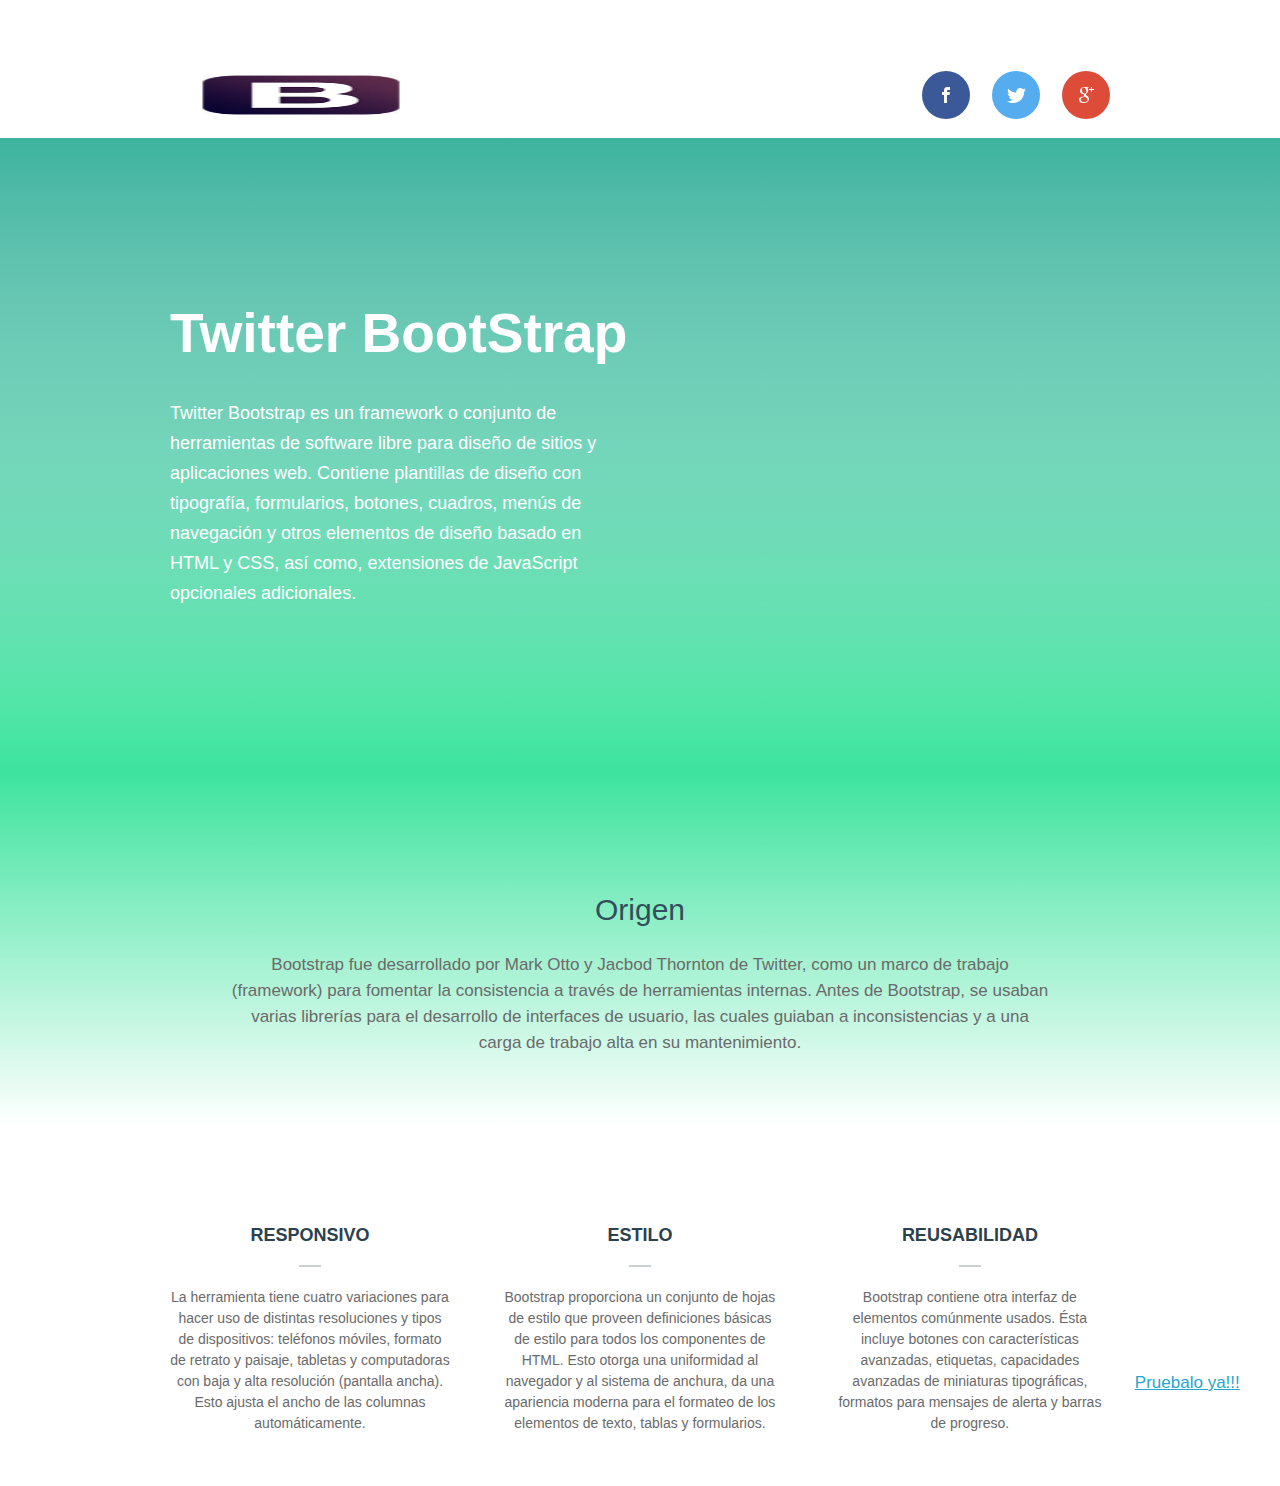
<file: tarea1/index.html>
<!DOCTYPE html>
<html lang="es">
<head>
	<meta charset="UTF-8">
	<title>Tarea 1: Intermedio</title>
	 <meta name="viewport" content="width=device-width, initial-scale=1" />
    <meta name="description" content="Tarea 1 Curso Html Intermedio"/>
    <link rel="stylesheet" href="css/principal.css" />
</head>
<body >
  <header>
      <div class="wrapper">
        <div class="logo">
          <a href="">
            <img src="img/logo.png" alt="">
          </a>
        </div>
        <div class="social">
          <ul class="clearfix" >
           <li>
            <a class="social-facebook" href="#" title="facebook"></a>
           </li>
          <li>
            <a class="social-twitter" href="#" title="twitter"></a>
          </li>
          <li>
            <a class="social-googleplus" href="#" title="google plus"></a>
          </li>
          </ul>
        </div>
      </div>
    </header>

  <div class="primary-content">  
    <section class="promo">
      <div class="wrapper">
        <article class="promo-text">
          <span class="promo-title">Twitter BootStrap</span>
          <p>Twitter Bootstrap es un framework o conjunto de herramientas de software libre para diseño de sitios y aplicaciones web. Contiene plantillas de diseño con tipografía, formularios, botones, cuadros, menús de navegación y otros elementos de diseño basado en HTML y CSS, así como, extensiones de JavaScript opcionales adicionales.</p>
        </article>
      </div> <!-- wrapper -->
    </section> <!-- promo -->
    <section class="simple">
      <div class="wrapper">
        <h1>Origen</h1>
        <p>Bootstrap fue desarrollado por Mark Otto y Jacbod Thornton de Twitter, como un marco de trabajo (framework) para fomentar la consistencia a través de herramientas internas. Antes de Bootstrap, se usaban varias librerías para el desarrollo de interfaces de usuario, las cuales guiaban a inconsistencias y a una carga de trabajo alta en su mantenimiento.</p>
      </div> <!-- wrapper -->
    </section> <!--simple-->
    <br />
    <br />
    <br />
    <section class="features">
      <div class="wrapper">
        <article class="features-columns clearfix">
          <div class="feature">
            <h4>Responsivo</h4>
            <p>La herramienta tiene cuatro variaciones para hacer uso de distintas resoluciones y tipos de dispositivos: teléfonos móviles, formato de retrato y paisaje, tabletas y computadoras con baja y alta resolución (pantalla ancha). Esto ajusta el ancho de las columnas automáticamente.</p>
          </div>
          <div class="feature">
            <h4>Estilo</h4>
            <p>Bootstrap proporciona un conjunto de hojas de estilo que proveen definiciones básicas de estilo para todos los componentes de HTML. Esto otorga una uniformidad al navegador y al sistema de anchura, da una apariencia moderna para el formateo de los elementos de texto, tablas y formularios.</p>
          </div>
          <div class="feature">
            <h4>Reusabilidad</h4>
            <p>Bootstrap contiene otra interfaz de elementos comúnmente usados. Ésta incluye botones con características avanzadas, etiquetas, capacidades avanzadas de miniaturas tipográficas, formatos para mensajes de alerta y barras de progreso.</p>
          </div>
        </article>
      </div> <!-- wrapper -->
    </section> <!--Features-->

  <footer>
    <div class="istore">
      <a href="http://getbootstrap.com/2.3.2/">Pruebalo ya!!!</a>   </div><!-- wrapper -->
  </footer>
  </div>	
</body>
</html>
</file>
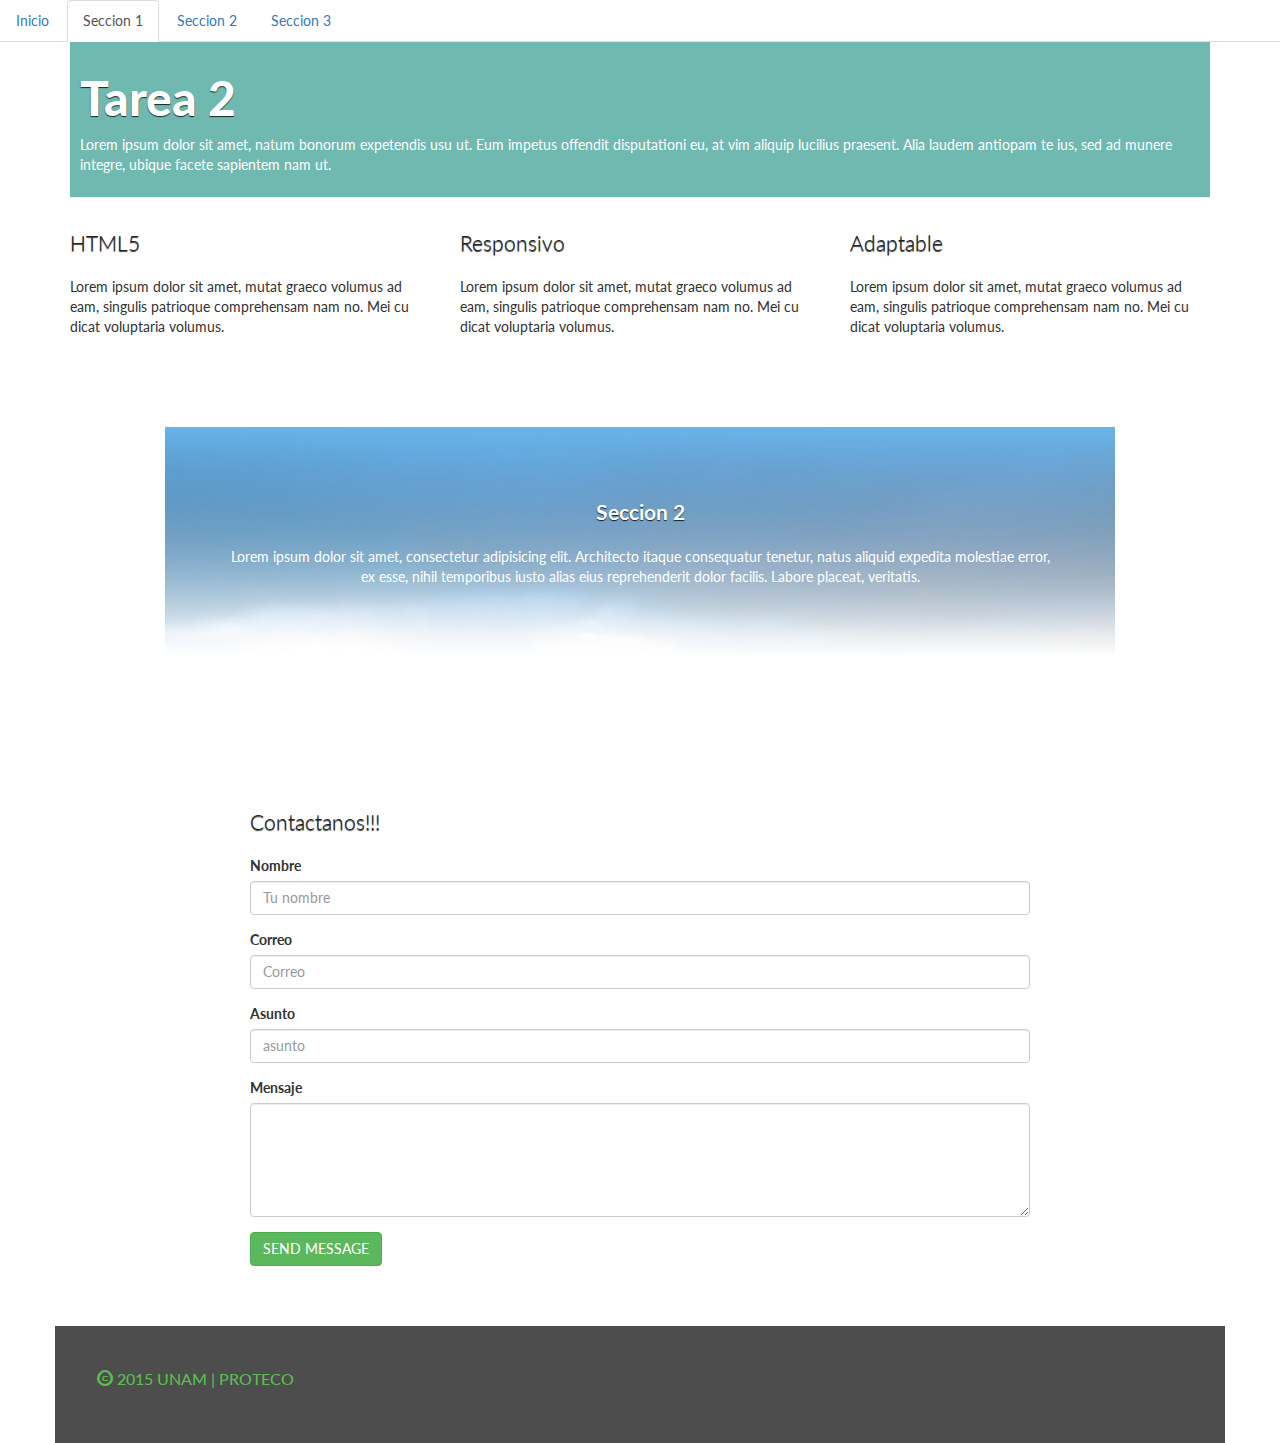
<file: tarea2/index.html>
<!DOCTYPE html>
<html lang="es">
<head>
	<meta charset="UTF-8">
	<title>Tarea 2 HTML Intermedio</title>
	<meta nombre="viewport" content="width=device-width, initial-scale=1, maximum-scale=1"/>
	<link rel="stylesheet" href="css/bootstrap.css"/>
	<link rel="stylesheet" href="css/custom.css"/>


</head>
<body>
	<div class="container">
		<div class="row">
			<nav>
				<ul class="nav nav-tabs navbar-fixed-top">
					<li  ><a href="#">Inicio</a></li>
					<li  class="active"><a href="#seccion-1">Seccion 1</a></li>
					<li  ><a href="#seccion-2">Seccion 2</a></li>
          <li  ><a href="#seccion-3">Seccion 3</a></li>

				</ul>
			</nav>
		</div> <!-- row nav -->
		<div class="row">
			<div class="header">
				<div class="col-xs-8 col-md-12">
					<div class="page-header align-center encabezado">
							<h2 class="slogan">Tarea 2</h2>
							<p>
							Lorem ipsum dolor sit amet, natum bonorum expetendis usu ut. 
							Eum impetus offendit disputationi eu, at vim aliquip lucilius praesent. 
							Alia laudem antiopam te ius, sed ad munere integre, ubique facete sapientem nam ut. 
				
							</p>	
					</div>
				</div>
			</div>
		</div> <!-- row header -->

    <div class="row">
      <section id="seccion-1">
        <div class="col-xs-12 col-md-4">
          <article class="align-center">
            <h4 class="lead text-bold"> HTML5</h4>
            <p>
              Lorem ipsum dolor sit amet, mutat graeco volumus ad eam, singulis patrioque comprehensam nam no. 
              Mei cu dicat voluptaria volumus.
            </p>
          </article>
        </div>
        <div class="col-xs-12  col-md-4">
          <h4 class="lead text-bold">Responsivo</h4>
            <p>
              Lorem ipsum dolor sit amet, mutat graeco volumus ad eam, singulis patrioque comprehensam nam no. 
              Mei cu dicat voluptaria volumus.
            </p>
        </div>
        <div class="col-xs-12 col-md-4">
          <h4 class="lead text-bold">Adaptable</h4>
            <p>
              Lorem ipsum dolor sit amet, mutat graeco volumus ad eam, singulis patrioque comprehensam nam no. 
              Mei cu dicat voluptaria volumus.
            </p>
          
        </div>
      </section>
      
    </div><!-- fin row seccion-1 -->
    <div class="row row-centered section2">
      <section id="seccion-2">
        <div class="seccion2 col-xs-12 col-md-offset-1 col-md-10">
          <div class="align-center">
            <h4 class="lead text-bold">
              <strong>Seccion 2</strong></h4>
              <p>
              Lorem ipsum dolor sit amet, consectetur adipisicing elit. Architecto itaque consequatur tenetur, natus aliquid expedita molestiae error, ex esse, nihil temporibus iusto alias eius reprehenderit dolor facilis. Labore placeat, veritatis.
            </p>
          </div>
        </div>
      </section>
      </div><!--fin row seccion-2 -->

    <div class="row">
      <section id="#seccion-3">
        <div class="seccion3 col-xs-12 col-md-8 col-md-offset-2 ">
          <h4 class="lead text-bold" >Contactanos!!!</h4>
          <form action="#" role="form" >
          <div class="form-group">
                <label for="nombre">Nombre</label>
                <input type="text" nombre="nombre" class="form-control" id="nombre" placeholder="Tu nombre" data-rule="maxlen:4" data-msg="Minimo 4 caracteres" />
                <div class="validation"></div>
          </div>
          <div class="form-group">
                <label for="correo">Correo</label>
                <input type="email" class="form-control" name="correo" id="correo" placeholder="Correo" data-rule="email" data-msg="Por favor, introduce un correo valido" />
                <div class="validation"></div>
          </div>
          <div class="form-group">
                <label for="asunto">Asunto</label>
                <input type="text" class="form-control" name="asunto" id="asunto" placeholder="asunto" data-rule="maxlen:4" data-msg="Minimo 6 caracteres" />
                <div class="validation"></div>
          </div>

          <div class="form-group">
                <label for="mensaje">Mensaje</label>
                <textarea class="form-control" name="mensaje" rows="5" data-rule="required" data-msg="Escribenos algo"></textarea>
                <div class="validation"></div>
          </div> 
           <button type="submit" class="btn btn-success pull-left">SEND MESSAGE</button>
          </form>     
        
        </div>
      </section>
      
    </div> <!-- fin row seccion3-->
    <div class="row footer">
      <footer>
        <p>
        <span class="glyphicon glyphicon glyphicon-copyright-mark"></span>
         2015  UNAM | PROTECO </p>
      </footer>
    </div>

	

	</div> <!-- container -->


<script src="https://ajax.googleapis.com/ajax/libs/jquery/1.11.1/jquery.min.js"></script>
  <script src="js/bootstrap.min.js"></script>	
</body>
</html>
</file>
<file: tarea1/css/principal.css>
/** inicializacion **/
html,
body,
div,
ul,
ol,
li,
dl,
dt,
dd,
h1,
h2,
h3,
h4,
h5,
h6,
p,
article,
footer,
header,
section 
{
    margin: 0;
    padding: 0;
}

h1,
h2,
h3,
h4,
h5,
h6 
{
    font-weight: normal;
    font-style: normal;
}

ul,
ol {
    list-style: none;
}

img {
    border: none;
}

article,
footer,
header,
section,
.clearfix {
    display: block;
}

/* General */
html {
    height: 100%;
    background: #ffffff;
}
body {
    height: 100%;
    font: 17px/26px "Helvetica Neue", Helvetica, Arial, sans-serif;
    color: #6a6a6a;
 }

.main {
    min-height: 100%;
    overflow: hidden;
    box-sizing: border-box;
}
.wrapper {
    margin: 0 auto;
    max-width: 940px;
    padding: 0 30px;
}

a {
    color: #26a6d1;
    cursor: pointer;
}

a:hover {
    color: #1e85a7;
}
.error {
    color: #FF0000 ;
    border-color: #FF0000 ;
}
.success {
    color: #00CC0 ;
    border-color: #00CC00 ;
}
.disabled {
    color: #999999 ;
    border-color: #999999 ;
    cursor: default ;
}

.social li a,
.ico-help,
.ico-like,
.ico-present,
.istore a:after {
    background: url('../img/sprite.png') no-repeat 0 0;
}

h1, h2, h3, h4, h5, h6 {
    color: #324d5b;
}
h1, h2, h3 {
    font-size: 30px;
    line-height: 40px;
    margin: 0 0 22px;
}
img {
    max-width: 100%;
    height: auto;
}

/*** Encabeado **/
header {
    padding: 69px 0;
}


header .logo  img {
	width:262px; 
	height:52px;
    
}

header .logo {
    float: left;
}
header .logo a {
    display: inline-block;
}
.social {
    float: right;
    padding: 2px 0;
}
.social li {
    float: left;
    margin: 0 0 0 22px;
}
.social li a {
    display: block;
    width: 48px;
    height: 48px;
    background-color: #3b5998;
    border-radius: 50%;
}
.social li a.social-facebook {
    background-position: 0 0;
}
.social li a.social-facebook:hover {
    background-color: #4f6aa3;
}
.social li a.social-facebook:active {
    background-color: #355089;
}
.social li a.social-twitter {
    background-position: -50px 0;
    background-color: #55acee;
}
.social li a.social-twitter:hover {
    background-color: #66b4f0;
}
.social li a.social-twitter:active {
    background-color: #4c9ad6;
}
.social li a.social-googleplus {
    background-position: -100px 0;
    background-color: #dd4b39;
}
.social li a.social-googleplus:hover {
    background-color: #e05d4d;
}
.social li a.social-googleplus:active {
    background-color: #c64333;
}


/* footer -------------------------- */
footer {
    padding: 90px 0;
}
footer .logo {
    float: left;
    margin: 0 95px 0 0;
}
footer .logo img {
    display: block;
}

/** Contenido **/

/* content -------------------------- */
.simple {
    text-align: center;
    padding: 118px 0 95px;
  background: linear-gradient(to bottom,#3de39e, transparent 90%),
              linear-gradient(to top, #fff, transparent);  
}
.simple p {
    margin: 0 60px 16px;
}
.promo {
    background: #3db39e;
    color: #ffffff;
    background: linear-gradient(to bottom,#3db39e, transparent 90%),
              linear-gradient(to top, #3de39e, transparent);  
}
.promo .wrap {
    position: relative;
    min-height: 634px;
}
.promo-text {
    width: 460px;
    height: 634px;
    display: table-cell;
    vertical-align: middle;
    font-size: 18px;
    line-height: 30px;
}
.promo-text p {
    padding: 35px 0 0;
}
.promo .wrap img {
    position: absolute;
    bottom: 0;
    right: 18px;
}
.promo-title {
    font-size: 55px;
    line-height: 60px;
    font-weight: bold;
}
.promo-button {
    display: inline-block;
    white-space: nowrap;
    height: 52px;
    line-height: 52px;
    font-weight: bold;
    font-size: 20px;
    text-decoration: none;
    padding: 0 30px;
    background: #ffffff;
    text-transform: uppercase;
    border-radius: 5px;
}
.promo-button:hover {
    background-color: #e2f9f5;
    color: #26a5d1;
}
.promo-button:active {
    color: #188bb2;
    background-color: #e2f9f5;
    box-shadow: inset 0 2px 0 rgba(0,0,1,.1);
}
.promo-link {
    color: #ffffff;
    font-size: 20px;
    line-height: 52px;
    font-weight: bold;
    margin: 0 0 0 35px;
    text-transform: uppercase;
    white-space: nowrap;
}
.promo-link:hover {
    color: #c9f9f0;
}
.features {
    margin: -25px 0 60px;

}
.features-columns {
    margin: 0 -25px;

}
.feature {
    float: left;
    width: 33.33%;
    text-align: center;
    font-size: 14px;
    line-height: 21px;
    padding: 5px 25px;
    margin: 0 0 50px;
    box-sizing: border-box;
    
}
.feature h4 {
    font-size: 18px;
    line-height: 20px;
    text-transform: uppercase;
    color: #2b414d;
    font-weight: bold;
    position: relative;
    margin: 0 0 42px;
}
.feature h4:after {
    position: absolute;
    bottom: -22px;
    left: 0;
    right: 0;
    margin: 0 auto;
    width: 22px;
    height: 2px;
    background-color: #cbcfd1;
    content: "";
}
.feature:hover h4:after {
    background-color: #3db39e;
}

/**Media queries **/
@media (max-width: 959px){
    .promo .wrap {
        min-height: 0;
    }
    .promo .wrap img {
        position: relative;
        right: auto;
        bottom: auto;
        display: block;
        margin: 0 auto;
    }
    .promo-text {
        text-align: center;
        display: block;
        height: auto;
        width: auto;
        padding: 65px 0 48px;
    }
    .promo-title {
        font-size: 40px;
        line-height: 50px;
    }
    .promo-link,
    .promo-button {
        margin: 0 15px 15px;
    }
    footer {
        padding-top: 0;
        background-color: #f6f6f6;
    }
    
    .istore,
    .social {
        float: none;
        margin: 0;
        text-align: center;
    }
    
    .istore {
        background: #ffffff;
        margin: 0 -30px;
        padding: 80px 30px;
    }
    .social ul {
        display: inline-block;
    }
    .social ul li {
        margin: 0 11px 11px;
    }
    .box-text {
        margin: 0 0 60px;
    }
}

@media (max-width: 767px){
    header {
        text-align: center;
    }
    header .logo {
        float: none;
        display: inline-block;
    }
    header .social {
        display: none;
    }
    .feature {
        width: 100%;
    }
  
}

@media (max-width: 1024px ){
  .primary-content{
    width:90%;
    padding: 10% 5%;
  }

}
</file>
<file: tarea2/css/custom.css>
@import url('http://fonts.googleapis.com/css?family=Lato:400,300,700,900');
*{
  /*tamanio de la pagina sea relacionado a los
  contenedores*/
  box-sizing:border-box;
}

body{
	font-family: 'Lato',sans-serif;
}

.nav{
	background: #fff;
}
.encabezado {
	padding: 12px 10px ;
	background: #70B9B0;
	color: #fdfdfd;
}


h2.slogan {
	color: #fff;
	font-size: 48px;
	font-weight: 900;
}
  
h1, h2, h3, h4, h5, h6 {
	color:#222;
	text-shadow:0 1px 1px rgba(0,0,0,0.8) ;
  /*prefijos para los navegadores*/
  /*opera*/
  -o-text-shadow:0 1px 1px rgba(0,0,0,0.8) ;
  /*webkit*/
  -webkit-text-shadow:0 1px 1px rgba(0,0,0,0.8) ;
  /*moz*/
  -moz-text-shadow:0 1px 1px rgba(0,0,0,0.8) ;
  /*IE*/
  -ms-text-shadow:0 1px 1px rgba(0,0,0,0.8) ;
}

.txt-bold { font-weight: 700; }

.seccion2 h4{
	color: #fff;
}
.seccion2 {
	 background: linear-gradient(#69b4eb,transparent 90%),
              linear-gradient(to top,#fff,transparent),
              #69b4eb url('../img/landscape.jpg');
	background-size: cover;
	padding: 60px 60px;
	color: #fff;
}

.row-centered {
    text-align:center;
}

.section2 {
	margin:0;
	padding: 80px 0 60px 0;
}

.seccion3{
		padding: 80px 0 60px 0;


}

/**Footer**/
.footer{
	padding:3em 3em;
	background:#4D4D4D;
}
.footer p{
	color:#5BBD50;
	font-size:16px;
	font-weight:500;
}
.footer a{
	color:#FFF;
}
.footer a:hover{
	color:#5BBD50;
}
</file>
